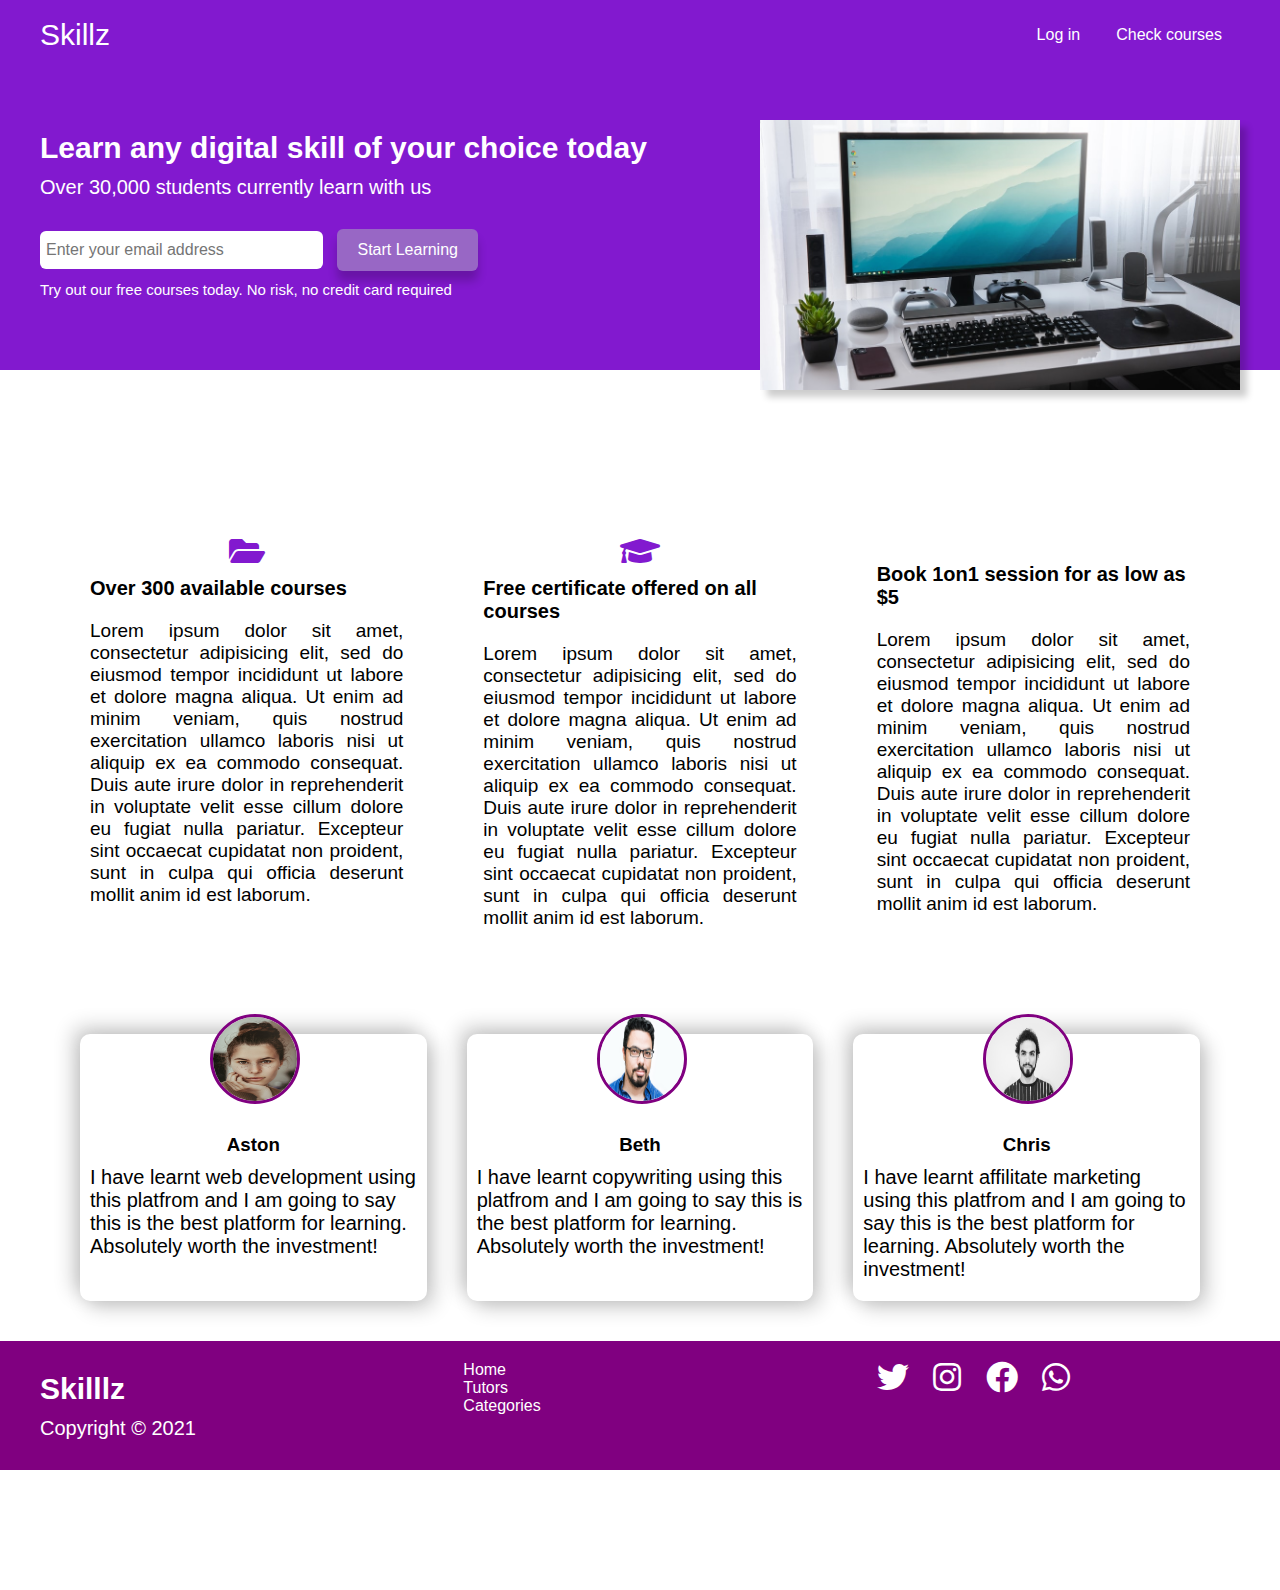
<file: LandingPage/index.html>
<!DOCTYPE html>
<html lang="en">
<head>
  <meta charset="UTF-8">
  <meta name="viewport" content="width=device-width, initial-scale=1.0">
  <meta http-equiv="X-UA-Compatible" content="ie=edge">
  <title>Document</title>
  <link rel="stylesheet" href="/LandingPage/style.css">
  <link rel="stylesheet" href="https://cdnjs.cloudflare.com/ajax/libs/font-awesome/5.15.4/css/all.min.css" integrity="sha512-1ycn6IcaQQ40/MKBW2W4Rhis/DbILU74C1vSrLJxCq57o941Ym01SwNsOMqvEBFlcgUa6xLiPY/NS5R+E6ztJQ=="
  crossorigin="anonymous" referrerpolicy="no-referrer" />
  <link rel="stylesheet" href="https://cdnjs.cloudflare.com/ajax/libs/font-awesome/5.15.4/css/all.min.css" integrity="sha512-1ycn6IcaQQ40/MKBW2W4Rhis/DbILU74C1vSrLJxCq57o941Ym01SwNsOMqvEBFlcgUa6xLiPY/NS5R+E6ztJQ=="
  crossorigin="anonymous" referrerpolicy="no-referrer" />
</head>
<body>
    <div class="navbar">
        <div class="container flex">
            <h1 class="logo">Skillz</h1>
                <nav>
                    <ul>
                        <li class="nav"><a href="#" class="outline">Log in</a></li>
                        <li class="nav"><a href="#" class="outline">Check courses</a></li>
                    </ul>
                </nav>   
        </div>
    </div>
    <section class="showcase">
        <div class="container">
            <div class="grid">
              <div class="grid-item-1">
                <div class="showcase-text">
                  <h1>Learn any digital skill of your choice today</h1>
                  <p class="supporting-text"> Over 30,000 students currently learn with us</p>
                </div>
                <div class="showcase-form">
                  <form action="">
                    <input type="email" placeholder="Enter your email address">
                    <input type="submit" class="btn" value="Start Learning">
                  </form>
                  <p class="little-info">Try out our free courses today. No risk, no credit card required</p>
                </div>
              </div>

              <div class="grid-item-2">
                <div class="image">
                  <img src="./images/computer.jpg" alt="Computer image">
                </div>
              </div>
           </div>

        </div>
      </section>

      <div class="lower-container container">
        <section class="stats">
          <div class="flex">
            <div class="stat">
              <i class="fa fa-folder-open fa-2x" aria-hidden="true"></i>
              <h3 class="title">Over 300 available courses</h3>
              <p class="text">Lorem ipsum dolor sit amet, consectetur adipisicing elit, sed do eiusmod tempor incididunt ut labore et dolore magna aliqua. Ut enim ad minim veniam, quis nostrud exercitation ullamco laboris nisi ut aliquip ex ea commodo consequat. Duis aute irure dolor in reprehenderit in voluptate velit esse cillum dolore eu fugiat nulla pariatur.
                Excepteur sint occaecat cupidatat non proident, sunt in culpa qui officia deserunt mollit anim id est laborum.</p>
            </div>
            <div class="stat">
              <i class="fa fa-graduation-cap fa-2x" aria-hidden="true"></i>
              <h3 class="title">Free certificate offered on all courses</h3>
              <p class="text">Lorem ipsum dolor sit amet, consectetur adipisicing elit, sed do eiusmod tempor incididunt ut labore et dolore magna aliqua. Ut enim ad minim veniam, quis nostrud exercitation ullamco laboris nisi ut aliquip ex ea commodo consequat. Duis aute irure dolor in reprehenderit in voluptate velit esse cillum dolore eu fugiat nulla pariatur.
                Excepteur sint occaecat cupidatat non proident, sunt in culpa qui officia deserunt mollit anim id est laborum.</p>
            </div>
            <div class="stat">
              <i class="fa fa-credit-card-alt fa-2x" aria-hidden="true"></i>
              <h3 class="title">Book 1on1 session for as low as $5</h3>
              <p class="text">Lorem ipsum dolor sit amet, consectetur adipisicing elit, sed do eiusmod tempor incididunt ut labore et dolore magna aliqua. Ut enim ad minim veniam, quis nostrud exercitation ullamco laboris nisi ut aliquip ex ea commodo consequat. Duis aute irure dolor in reprehenderit in voluptate velit esse cillum dolore eu fugiat nulla pariatur.
                Excepteur sint occaecat cupidatat non proident, sunt in culpa qui officia deserunt mollit anim id est laborum.</p>
            </div>
          </div>
        </section>

        <section class="testimonials">
            <div class="container">
              <div class="testimonial grid-3">
                <div class="card">
                  <div class="circle">
                    <img src="./images/people/houcine-ncib-B4TjXnI0Y2c-unsplash.jpg" alt="">
                  </div>
                  <h3>Aston</h3>
                  <p>I have learnt web development using this platfrom and I am going to say this is the best platform for learning. Absolutely
                  worth the investment!</p>
                </div>
                <div class="card">
                  <div class="circle">
                    <img src="./images/people/jonas-kakaroto-mjRwhvqEC0U-unsplash.jpg" alt="">
                  </div>
                  <h3>Beth</h3>
                  <p>I have learnt copywriting using this platfrom and I am going to say this is the best platform for learning. Absolutely
                  worth the investment!</p>
                </div>
                <div class="card">
                  <div class="circle">
                    <img src="./images/people/sergio-de-paula-c_GmwfHBDzk-unsplash.jpg" alt="">
                  </div>
                  <h3>Chris</h3>
                  <p>I have learnt affilitate marketing using this platfrom and I am going to say this is the best platform for learning. Absolutely
                  worth the investment!</p>
                </div>
              </div>
            </div>
          </section>

          <footer>
            <div class="container grid-3">
              <div class="copyright">
                <h1>Skilllz</h1>
                <p>Copyright &copy; 2021</p>
              </div>
              <nav class="links">
                <ul>
                  <li><a href="" class="outline">Home</a></li>
                  <li><a href="" class="outline">Tutors</a></li>
                  <li><a href="" class="outline">Categories</a></li>
                </ul>
              </nav>
              <div class="profiles">
                <a href=""><em class="fab fa-twitter fa-2x"></em></a>
                <a href=""><em class="fab fa-instagram fa-2x"></em></a>
                <a href=""><em class="fab fa-facebook fa-2x"></em></a>
                <a href=""><em class="fab fa-whatsapp fa-2x"></em></a>
              </div>
            </div>
          </footer>
</body>
</html>
</file>
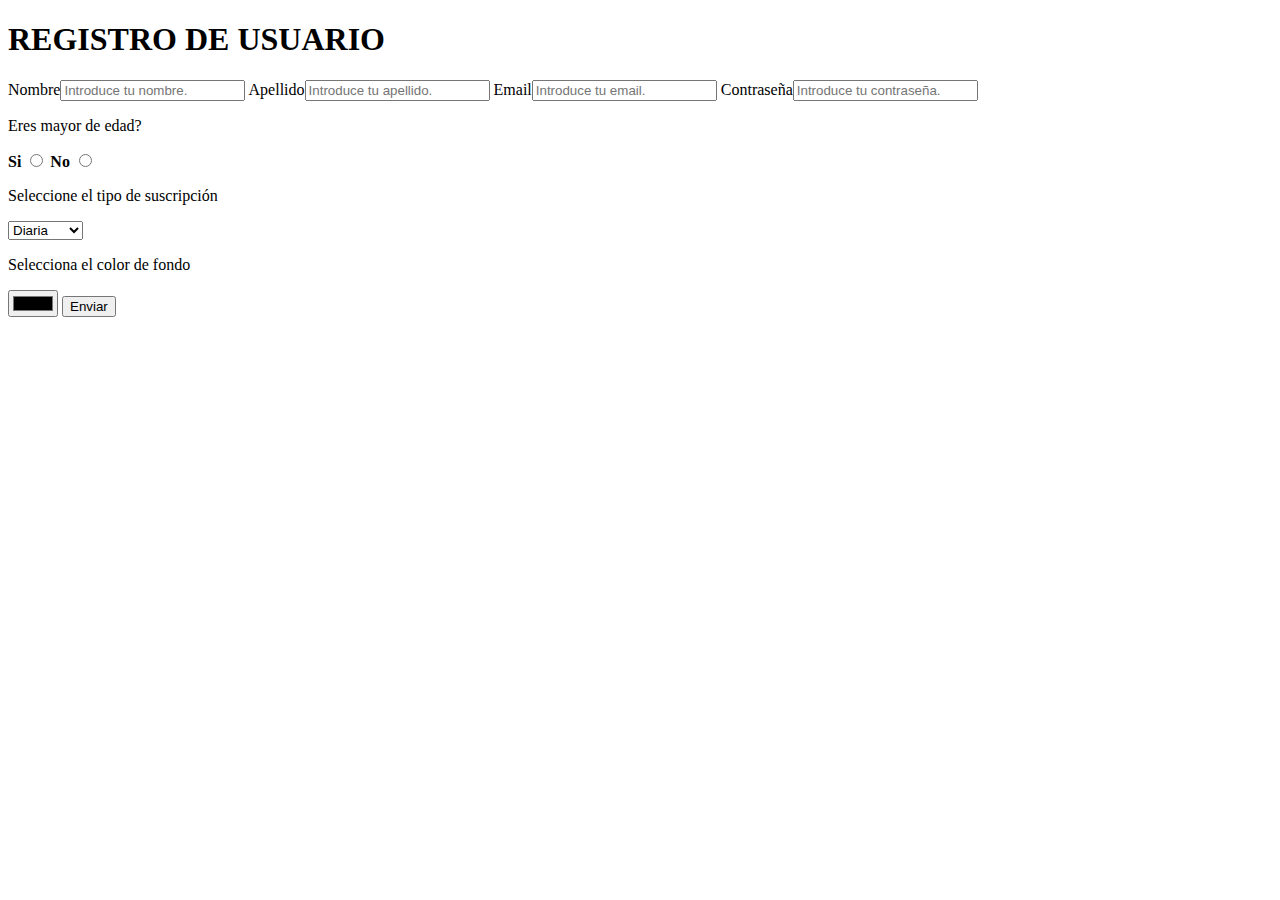
<file: 01_Formulario_html.html>
<!DOCTYPE html>
<html lang="es-mx">
  <head>
    <title>Ejercicio1</title>
    <meta charset="utf-8" />
  </head>
  <body>
    <header>
      <h1>REGISTRO DE USUARIO</h1>
    </header>
    <form action="">
        <label>Nombre<input type="text" name="nombre" placeholder="Introduce tu nombre."></label>
        <label>Apellido<input type="text" name="apellido" placeholder="Introduce tu apellido."></label>
        <label>Email<input type="email" name="Email" placeholder="Introduce tu email." required></label>
        <label>Contraseña<input type="password" name="contrasenia" placeholder="Introduce tu contraseña."></label>
      <p>Eres mayor de edad?</p>
      <b>Si</b>
      <input type="radio" name="adulto" >
      <b>No</b>
      <input type="radio" name="joven" >
      <p>Seleccione el tipo de suscripción</p>
      <select name="tipoSuscripcion">
          <option value="diaria">Diaria</option>
          <option value="semanal">Semanal</option>
          <option value="mensual">Mensual</option>
      </select>
      <p>Selecciona el color de fondo</p>
      <input type="color" name="Color">
      <input type="submit" value="Enviar" name="enviar">


        
    </form>
  </body>
</html>
</file>
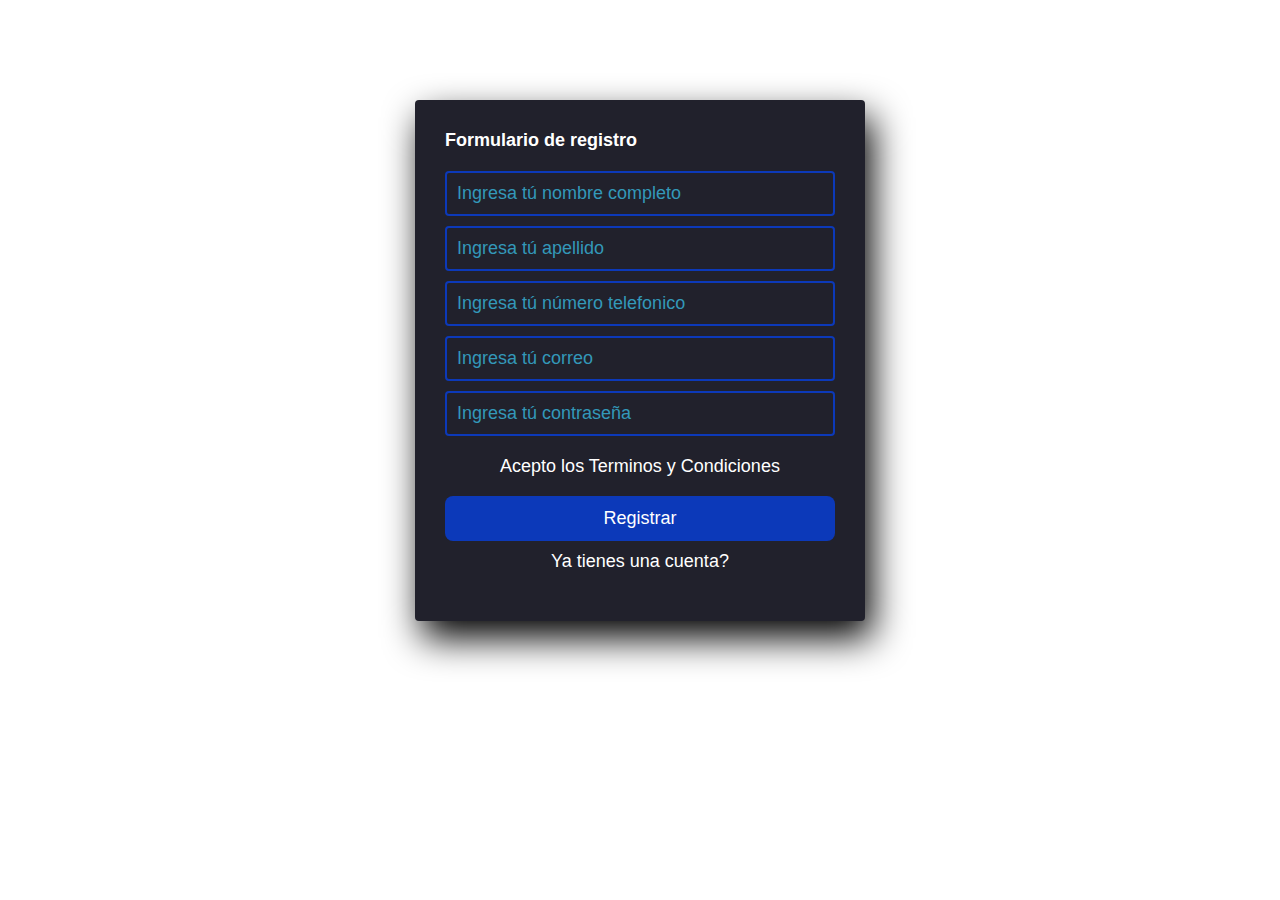
<file: 04_formularioBasico.html>
<!DOCTYPE html>
<html lang="en">
  <head>
    <meta charset="UTF-8" />
    <meta http-equiv="X-UA-Compatible" content="IE=edge" />
    <meta name="viewport" content="width=device-width, initial-scale=1.0" />
    <title>Formulario registro</title>
    <link rel="stylesheet" href="./css/formularioBasico01.css" />
  </head>
  <body>
    <section class="form-registro">
      <h4>Formulario de registro</h4>
      <input
        class="controles"
        type="text"
        name="nombre"
        id="nombre"
        placeholder="Ingresa tú nombre completo"
      />
      <input
        class="controles"
        type="text"
        name="apellido"
        id="apellido"
        placeholder="Ingresa tú apellido"
      />
      <input
        class="controles"
        type="tel"
        name="telefono"
        id="telefono"
        placeholder="Ingresa tú número telefonico"
      />
      <input
        class="controles"
        type="email"
        name="correo"
        id="correo"
        placeholder="Ingresa tú correo "
        required
      />
      <input
        class="controles"
        type="password"
        name="contrasenia"
        id="contrasenia"
        placeholder="Ingresa tú contraseña"
      />
      <p>Acepto los <a href="#">Terminos y Condiciones</a></p>
      <input class="boton" type="submit" value="Registrar" />
      <p><a href="#">Ya tienes una cuenta?</a></p>
    </section>
  </body>
</html>
</file>
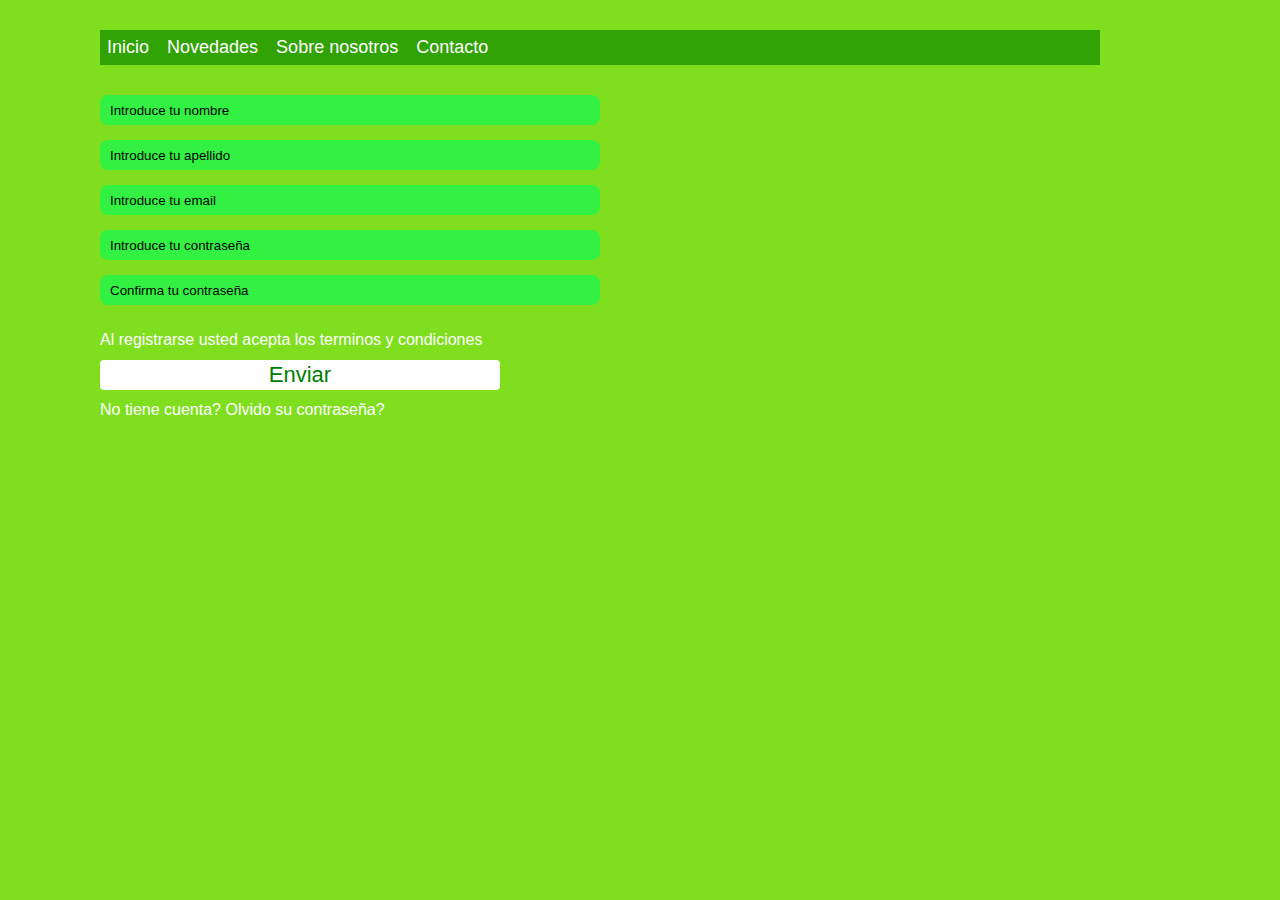
<file: 05_loginBasico.html>
<!DOCTYPE html>
<html lang="es">
<head>
    <meta charset="UTF-8">
    <meta http-equiv="X-UA-Compatible" content="IE=edge">
    <meta name="viewport" content="width=device-width, initial-scale=1.0">
    <title>Registro</title>
    <link rel="stylesheet" href="css/05_loginBasico.css">
</head>
<body>
    <header>
        <nav id="barraNavegacion">
            <ul class="opciones">
                <li><a href="#">Inicio</a></li>
                <li><a href="#">Novedades</a></li>
                <li><a href="#">Sobre nosotros</a></li>
                <li ><a href="#">Contacto</a></li>
            </ul>
        </nav>

    </header>
    <section id="formulario">
        <form action="">
            <input type="text" class="controles" id="" placeholder="Introduce tu nombre">
            <input type="text" class="controles" id="" placeholder="Introduce tu apellido">
            <input type="email" class="controles" id="" placeholder="Introduce tu email" required>
            <input type="password" class="controles" id="" placeholder="Introduce tu contraseña" required>
            <input type="password" class="controles" id="" placeholder="Confirma tu contraseña" required>
            <p>Al registrarse usted acepta los <a href="#">terminos y condiciones</a></p>
            <button type="submit" class="enviar" >Enviar</button>
            <p><a href="#">No tiene cuenta?</a>  <a href="#">Olvido su contraseña?</a></p>
        </form>
    </section>
</body>
</html>
</file>
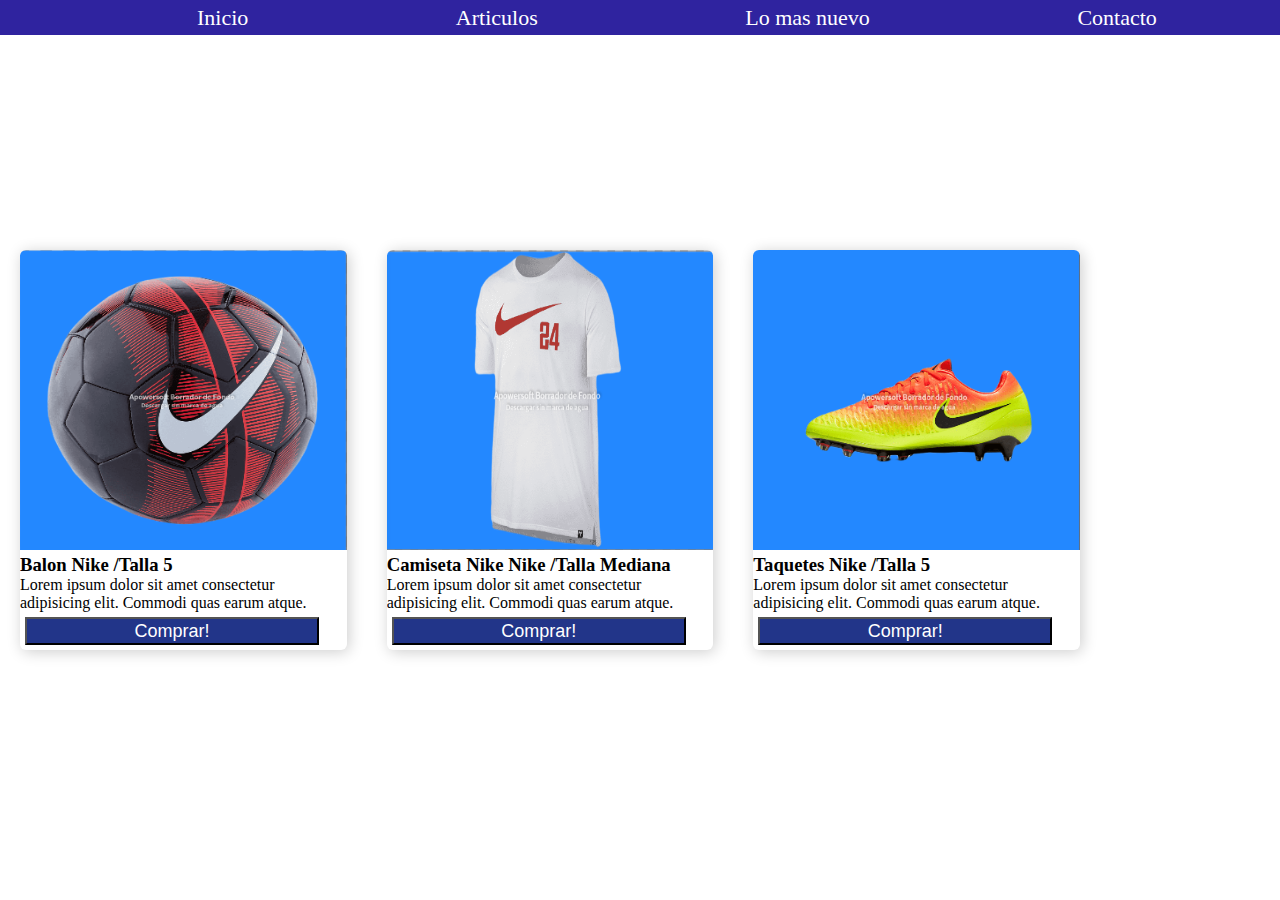
<file: 06_cards.html>
<!DOCTYPE html>
<html lang="es">
  <head>
    <meta charset="UTF-8" />
    <meta http-equiv="X-UA-Compatible" content="IE=edge" />
    <meta name="viewport" content="width=device-width, initial-scale=1.0" />
    <title>Cards</title>
    <link rel="stylesheet" href="css/06_estilo_cards.css" />
  </head>
  <body>
    <header>
      <nav class="barra">
        <ul>
          <li><a href="#">Inicio</a></li>
          <li><a href="#">Articulos</a></li>
          <li><a href="#">Lo mas nuevo</a></li>
          <li><a href="#">Contacto</a></li>
        </ul>
      </nav>
    </header>
    <div class="contenido">
      
          <div class="card">
            <figure>
              <img class="imagenes" src="images/balon01.png" alt="Balon de futbol soccer" />
            </figure>
            <div class="descripcion">
              <h3>Balon Nike /Talla 5</h3>
              <p>
                Lorem ipsum dolor sit amet consectetur adipisicing elit. Commodi
                quas earum atque. 
              </p>
              <button class="btnCompra">Comprar!</button>
            </div>
          </div>
          <div class="card">
            <figure>
              <img class="imagenes" src="images/camiseta01.png" alt="Camiseta deportiva Nike" />
            </figure>
            <div class="descripcion">
              <h3>Camiseta Nike Nike /Talla Mediana</h3>
              <p>
                Lorem ipsum dolor sit amet consectetur adipisicing elit. Commodi
                quas earum atque. 
              </p>
              <button class="btnCompra">Comprar!</button>
            </div>

          </div>

          <div class="card">
            <figure>
              <img class="imagenes" src="images/tenis01.png" alt="Taquetes de futbol 11" />
            </figure>
            <div class="descripcion">
              <h3>Taquetes Nike /Talla 5</h3>
              <p>
                Lorem ipsum dolor sit amet consectetur adipisicing elit. Commodi
                quas earum atque. 
              </p>
              <button class="btnCompra">Comprar!</button>
            </div>
          </div>

    </div>
  </body>
</html>
</file>
<file: LandingPage/style.css>
*{
    padding: 0;
    margin: 0;
    box-sizing: border-box;
}

body{
    font-family: "lato",sans-serif;
    color:#fff;
}
a{
    color:#000;
    text-decoration: none;
}
h1,h2{
    line-height: 1.2;
    margin:10px 0px;
}
h1{
    font-size: 30px;
    font-weight: 600;
}
h2{
    font-size: 25px;
    font-weight: 300;
}

p{
    font-size: 20px;
    margin: 10px 0px;
}

img{
    width: 100%;
}
li{
    list-style: none;
}
.container{
    margin: 0 auto;
    max-width: 1200px;
    overflow: visible;
}
.navbar{
    background-color: #8219CF;
    height: 70px;
    padding: 0px 30px;
}
.navbar h1{
    font-weight: 300;
}
.navbar .flex{
    display: flex;
    height: 100%;
    align-items: center;
    justify-content: space-between;
}
.navbar ul{
    display: flex;
}
.navbar a{
    color:#fff;
    padding: 8px;
    margin: 0px 10px;
}
.navbar a:hover{
    text-decoration: underline;
    opacity: 0.7;
}
.showcase{
    height: 300px;
    background-color: #8219CF;
}
.showcase p{
    margin-bottom: 30px;
}
.showcase img{
    box-shadow: 7px 7px 7px rgba(0,0,0,0.2);
}
.showcase-form{
    padding: left 7px;
}
.grid {
    overflow: visible;
    display: grid;
    grid-template-columns: 60% 40%;
}
.grid-item-1, .grid-item-2{
    position: relative;
    top: 50px;
}
.showcase input[type='email']{
    padding: 10px 70px 10px 0px;
    font-size: 16px;
    border-radius: 6px;
    -webkit-border-radius: 6px;
    -moz-border-radius: 6px;
    -ms-border-radius: 6px;
    -o-border-radius: 6px;
    padding-left: 6px;
    border: 0;
}
.btn {
    border-radius: 6px;
    padding: 12px 20px;
    background: #9867C5;
    border: none;
    margin-left: 10px;
    color: white;
    font-size: 16px;
    cursor: pointer;
    box-shadow: 0 10px 10px rgba(0, 0, 0, 0.2);
  }

  .showcase-form {
    margin: auto;
  }
  
  /* Change typeface and its size */
  .little-info {
    font-size: 15px;
    font-family: "poppins", sans-serif;
  
}

.lower-container{
    margin: 120px 0px;
    padding: 0;
    max-width: 1400px;
}

.title{
    color: #000;
    font-size: 20px;
    text-align: left;
    padding-left: 10px;
    padding-top: 10px;
}
.text {
    color: #000;
    font-size: 19px;
    width: 100%;
    padding: 10px;
    margin: 0, 20px;
    text-align: justify;
  }
  .stats .flex{
      display: flex;
      justify-content: space-around;
  }
  .stats {
    padding: 45px 50px;
    text-align: center;
  }
  .stat {
    margin: 0 30px;
    text-align: center;
    width: 800px;
  }
  .stats .fa {
    color:  #8219CF;
  }
  .testimonial {
    color: black;
    padding: 40px;
  }
  .testimonial img {
    height: 100%;
    clip-path: circle();
}

/* Align text centrally */

.testimonial h3{
  text-align: center;
}
.grid-3 {
    display: grid;
    grid-template-columns: repeat(3, 1fr);
    gap: 40px;
  }
  .card {
    padding: 10px;
    background-color: white;
    border-radius: 10px;
    box-shadow: -7px -7px 20px rgba(0, 0, 0, 0.2),
                 7px  7px 20px rgba(0, 0, 0, 0.2)
  }
  .circle {
    background-color: transparent;
    border:3px solid purple;
    height:90px;
    position: relative;
    top: -30px;
    left: 120px;
    border-radius:50%;
    -moz-border-radius:50%;
    -webkit-border-radius:50%;
    width:90px;
}

footer {
    background-color: purple;
    padding: 20px 10px;
  }
  
  /* Sets all link texts to white and puts margin to the left and right */
  
  footer a {
    color: white;
    margin: 0 10px;
  }

  footer a:hover {
    color: #9867C5;
    border-bottom: 2px solid #9867C5;
  }

  /*Media querys*/
  /* Tablets and Under */

@media(max-width: 768px) {
    .grid,
    .grid-3 {
      grid-template-columns: 1fr;
      
    }
    .showcase {
        height: auto;
        text-align: center;
      }
    
    /* This resets the width of the image container and adds margin space to the left */ 
    
    .image {
        width: 600px;
        margin-left: 80px;
      }
    
    /* Changes the service sections from side-by-side orientation to each taking its own line. Aligns text to the center */
    
    .stats .flex {
        flex-direction: column;
      }
    
      .stats {
        text-align: center;
      }
    
    /* Makes sure each stat section does not exceed the width of parent */
    
    .stat {
        width: 100%;
        padding-right: 80px;
      }
    
    /* (re)Moves the cirle to the center of the card */
    
    .circle {
          background-color: transparent;
          border:3px solid purple;
          height:90px;
          position: relative;
          top: -30px;
          left: 270px;
          border-radius:50%;
          -moz-border-radius:50%;
          -webkit-border-radius:50%;
          width:90px;
      }
    
}

@media(max-width: 500px) {
    .navbar {
      height: 100px;
    }

    .navbar .flex {
        flex-direction: column;
      }
    
    
    /* When hovered on, retain white color and change border to black */
    
      .navbar a:hover {
        color: white;
        border-bottom: 2px solid black;
      }
    
    
    /* Set light purple background on nav links, make it a bit round and add some spacing */
    
      .navbar ul {
        background: #9867C5;
        border-radius: 5px;
        padding: 10px 0;
      }
    
    
    /* Align text to center */
    
      .showcase {
        height: auto;
        text-align: center;
      }
    
    
    /* Reduce font size */
    
    .little-info {
        font-size: 13px;
      }
    
    
    /* Reduce image width */
    
      .image {
        width: 350px;
        margin-left: 70px;
      }
    
      .stat {
        margin-bottom: 40px;
      }
    
    
    /* Move circle once again */
    
    .circle {
          background-color: transparent;
          border:3px solid purple;
          height:90px;
          position: relative;
          top: -30px;
          left: 150px;
          border-radius:50%;
          -moz-border-radius:50%;
          -webkit-border-radius:50%;
          width:90px;
      }
    }
</file>
<file: css/formularioBasico01.css>
:root{
    --tipoFuente:Arial;
    --colorFuente:#fff;
    --tamanioFuente:18px;
    --colorFondoPrincipal:#21212c;
    --colorContraste:#0C39B9;
    --colorPlaceholder:#3398B9;
}
*{
    padding: 0%;
    margin: 0%;
    box-sizing: border-box;
}
body{
    background-image: url('https://fondosmil.com/fondo/23179.jpg');
}
.form-registro{
    width: 450px;
    background-color: var(--colorFondoPrincipal);
    padding: 30px;
    margin: auto;
    margin-top: 100px;
    border-radius: 4px;
    font-family: var(--tipoFuente);
    color: var(--colorFuente);
    box-shadow: 7px 17px 37px #000;
}

.form-registro h4{
    font-size: var(--tamanioFuente);
    margin-bottom: 20px;
}

.controles{
    width: 100%;
    background-color: var(--colorFondoPrincipal);
    padding: 10px;
    margin-bottom: 10px;
    border-radius: 4px;
    border: 2px solid var(--colorContraste) ;
    font-size: var(--tamanioFuente);
    height: 45px;
    color: var(--colorFuente);
}

.form-registro p{
    font-size: var(--tamanioFuente);
    height: 50px;
    text-align: center;
    line-height: 40px;
}
.form-registro a{
    text-decoration: none;
    color: var(--colorFuente);
}

.form-registro a:hover{
text-decoration: underline;
}

.boton{
    width: 100%;
    background-color: var(--colorContraste);
    font-size: var(--tamanioFuente);
    color: var(--colorFuente);
    border-radius: 8px;
    border: 0px;
    padding: 12px;
}

.boton:hover{
    background-color: #4C74E6;
}

::placeholder{
    color:var(--colorPlaceholder) ;
}
</file>
<file: css/05_loginBasico.css>
*{
    margin:0%;
    padding: 0%;
    box-sizing: border-box;
}
body{
    background-color: rgb(127, 223, 31);
}
.opciones{
    background-color: rgb(49, 163, 4);
    list-style: none;
    padding: 0;
    margin: 30px 100px;
    width: 90%;
    max-width: 1000px;
} 
.opciones li{
    display: inline-block;
    font-family: 'Segoe UI', Tahoma, Geneva, Verdana, sans-serif;
    font-size: 18px;
    text-align: center;
}
.opciones li a {
    text-decoration: none;
    color: #fff;
    display: block;
    padding: 7px;
    
}
.opciones li a:hover{
    background-color: rgb(99, 224, 49);
    color: #000;
}
#formulario{
    margin: 0px 100px; 
    max-width: 500px;
    border-radius: 4px;
}
.controles{
    width: 100%;
    padding: 10px;
    margin-bottom: 15px;
    border-radius: 8px;
    height: 30px;
    background-color: rgb(50, 241, 66);
    color: #fff;
    border:none;

}
::placeholder{
    color: #000;
}
p{
    color: #fff;
    font-size: 16px;
    font-family: 'Segoe UI', Tahoma, Geneva, Verdana, sans-serif;
    line-height: 40px;

}
p a{
    text-decoration: none;
    color: #fff;
}
p a:hover{
    text-decoration: underline;
    color:#000
}
.enviar{
    color: green;
    width: 80%;
    background-color: #fff;
    font-size: 22px;
    height: 30px;
    padding: auto;
    text-align: center;
    border: none;
    border-radius: 4px;

}
.enviar:hover{
    background-color: rgb(4, 129, 4);
    color: #fff;
}
</file>
<file: css/06_estilo_cards.css>
* {
  margin: 0%;
  padding: 0%;
  box-sizing: border-box;
}

body{
    background-image: url("https://gradients.mijo-design.com/public/uploads/files/db15.png");
}
.contenido {
  width: 100%;
  height: 100vh;
  display: flex;
  justify-content: center;
  align-items: center;
  font-family: Verdana;
 
}

.imagenes {
  width: 100%;
  height: 300px;
}

.contenido {
  width: 100%;
  display: flex;
  max-width: 1100px;
}
ul{
    list-style: none;
    background-color: hsl(246, 64%, 38%);
    width: 100%;
    height: 35px;
    font-size: 22px;
    padding: 0%;
    position: fixed;
   
}
ul li{
    display: inline-block;
    text-align: center;
    margin-left: 15%;
}
ul li a{
    text-decoration: none;
    color: #fff;
    display: block;
    padding: 5px;
}
ul li a:hover{
    background-color:#5040dd ;
}
.card {
  width: 50%;
  border-radius: 6px;
  margin: 20px;
  overflow: hidden;
  background: #fff;
  box-shadow: 2px 2px 15px rgba(0, 0, 0, 0.2);
  cursor: default;
  transition: all 400ms ease;
}
.btnCompra {
  background-color: #223589;
  color: #fff;
  width: 90%;
 margin: 5px;
  height: 28px;
  font-size: 18px;
  cursor: pointer;
}
.btnCompra:hover{
    background-color: #7B8DDC;
}
.card:hover {
  box-shadow: 4px 5px 30px rgba(0.2, 0.2, 0.2, 1);
}
</file>
